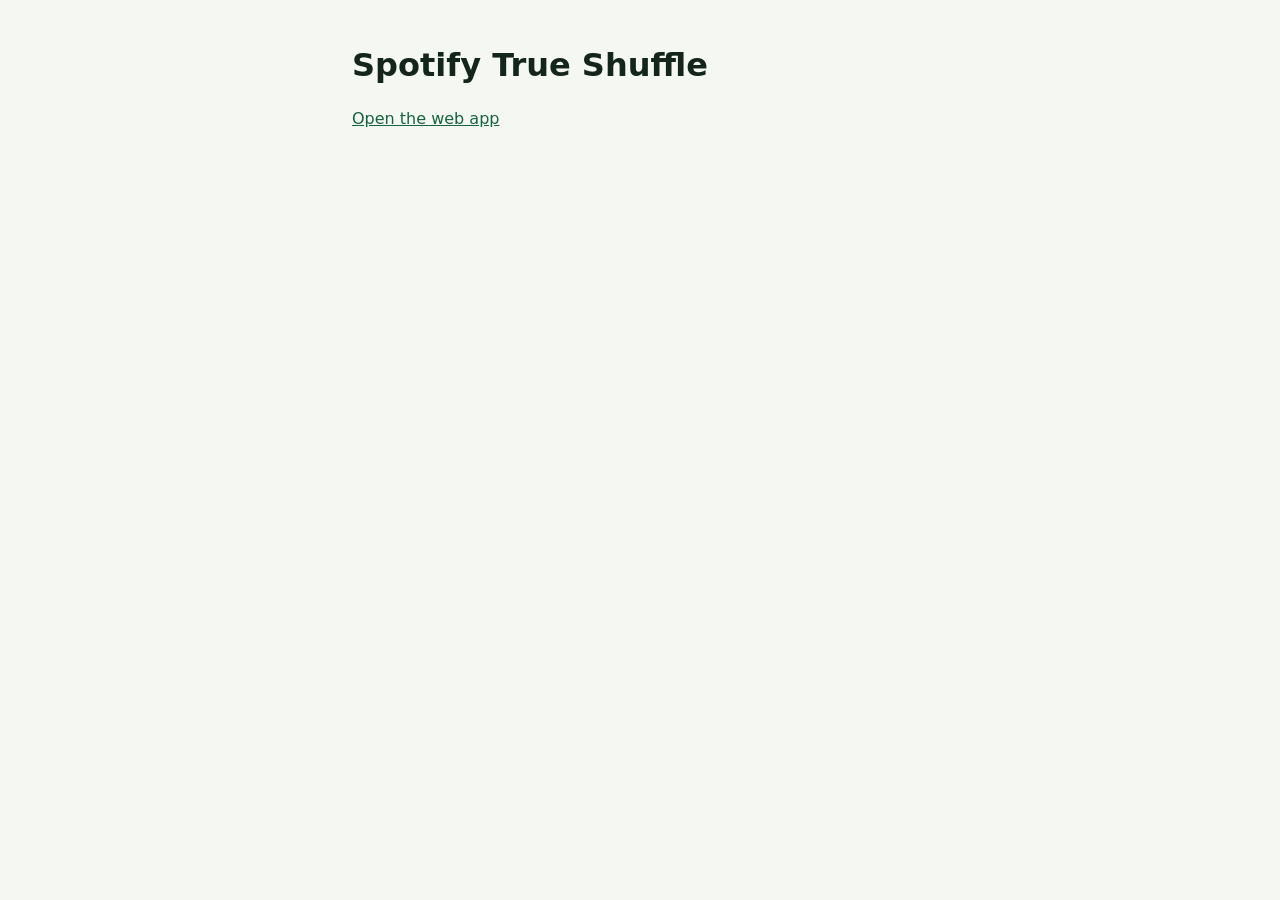
<file: index.html>
<!doctype html>
<html lang="en">
<head>
  <meta charset="utf-8">
  <meta name="viewport" content="width=device-width, initial-scale=1">
  <meta name="referrer" content="no-referrer">
  <title>Spotify True Shuffle</title>
  <link rel="stylesheet" href="web/style.css">
</head>
<body>
  <main>
    <h1>Spotify True Shuffle</h1>
    <p><a href="web/">Open the web app</a></p>
  </main>
</body>
</html>
</file>
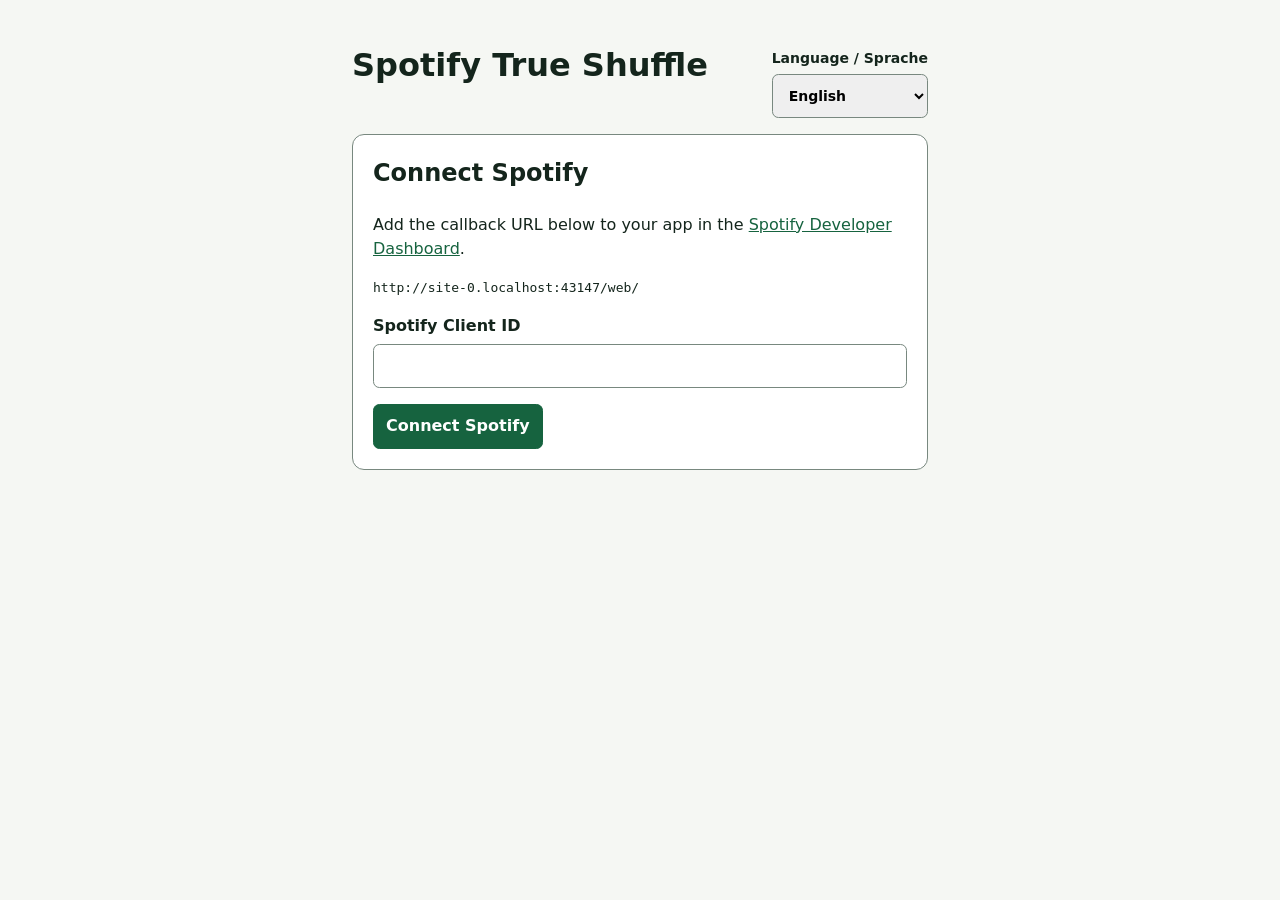
<file: web/index.html>
<!doctype html>
<html lang="en">
<head>
  <meta charset="utf-8">
  <meta name="viewport" content="width=device-width, initial-scale=1">
  <meta name="referrer" content="no-referrer">
  <meta http-equiv="Content-Security-Policy" content="default-src 'none'; script-src 'self'; style-src 'self'; connect-src 'self' https://accounts.spotify.com https://api.spotify.com; base-uri 'none'; form-action 'none'">
  <title>Spotify True Shuffle</title>
  <link rel="stylesheet" href="style.css?v=6">
  <script type="module" src="app.mjs?v=11"></script>
</head>
<body>
  <main>
    <header class="app-header">
      <h1>Spotify True Shuffle</h1>
      <label>Language / Sprache
        <select id="language">
          <option value="en" lang="en">English</option>
          <option value="de" lang="de">Deutsch</option>
        </select>
      </label>
    </header>
    <section id="setup" hidden>
      <h2 data-i18n="connectTitle">Connect Spotify</h2>
      <p><span data-i18n="callbackInstructions">Add the callback URL below to your app in the</span> <a href="https://developer.spotify.com/dashboard" target="_blank" rel="noopener noreferrer">Spotify Developer Dashboard</a>.</p>
      <code id="callback-url"></code>
      <form id="login">
        <label data-i18n="spotifyClient" for="client-id">Spotify Client ID</label>
        <input id="client-id" required autocomplete="off" autocapitalize="none" spellcheck="false" pattern="[a-fA-F0-9]{32}">
        <button data-i18n="connectButton" type="submit">Connect Spotify</button>
      </form>
    </section>
    <section id="ready" hidden>
      <form id="shuffle">
        <label data-i18n="sourcePlaylist" for="playlist">Source playlist</label>
        <input id="playlist" data-i18n-placeholder="playlistPlaceholder" placeholder="Spotify link, URI, or playlist ID" required autocomplete="off" autocapitalize="none" spellcheck="false">
        <label data-i18n="shuffleMode" for="mode">Shuffle template</label>
        <select id="mode"></select>
        <details id="template-settings">
          <summary data-i18n="customizeTemplate">Customize template</summary>
          <p data-i18n="legacySettings" id="legacy-settings" hidden></p>
          <div id="template-controls"></div>
          <button data-i18n="resetTuning" id="template-reset" type="button">Reset to defaults</button>
        </details>
        <button data-i18n="shuffleButton" type="submit">Shuffle and play</button>
      </form>
      <details id="foreign-playlists">
        <summary data-i18n="foreignPlaylists">Playlists from other users</summary>
        <p data-i18n="copySourceHint"></p>
        <p><a data-i18n="openSource" id="open-source" hidden target="_blank" rel="noopener noreferrer">Open source playlist in Spotify</a></p>
        <p data-i18n="inPlaceHint" id="in-place-hint"></p>
        <button id="shuffle-in-place" type="button" data-i18n="shuffleInPlace" aria-describedby="in-place-hint">Shuffle playback playlist in place</button>
      </details>
      <details id="presets">
        <summary data-i18n="presets">Start links</summary>
        <ul id="preset-links" hidden></ul>
        <form id="preset-form">
          <label data-i18n="presetName" for="preset-name">Name for the selected playlist and template</label>
          <input id="preset-name" data-i18n-placeholder="presetPlaceholder" placeholder="e.g. Car-Balanced" required maxlength="32" aria-describedby="preset-name-hint">
          <small data-i18n="presetHint" id="preset-name-hint">Up to 32 characters. Use A–Z, digits or hyphens, and start with a letter or digit.</small>
          <label class="checkbox"><input id="preset-autostart" type="checkbox"> <span data-i18n="presetAutostart">Shuffle and play when this start link opens</span></label>
          <p data-i18n="autostartNote">Starting automatically replaces the contents of the playback playlist.</p>
          <button data-i18n="savePreset" type="submit">Save start link</button>
        </form>
        <div id="preset-result" hidden>
          <label data-i18n="shortcutUrl" for="preset-url">URL for the shortcut</label>
          <input id="preset-url" readonly>
        </div>
      </details>
      <details>
        <summary data-i18n="destinationTitle">Set playback playlist</summary>
        <form id="destination">
          <label data-i18n="existingDestination" for="destination-playlist">Existing playback playlist</label>
          <input id="destination-playlist" data-i18n-placeholder="playlistPlaceholder" placeholder="Spotify link, URI, or playlist ID" required autocomplete="off" autocapitalize="none" spellcheck="false">
          <p data-i18n="destinationNote">Shuffling replaces the contents of this playlist. Use a separate playlist you own. If you leave this unset, the app creates a private playlist.</p>
          <button data-i18n="saveDestination" type="submit">Save playback playlist</button>
        </form>
      </details>
      <p><a data-i18n="openDestination" id="cache-link" hidden target="_blank" rel="noopener noreferrer">Open playback playlist in Spotify</a></p>
      <button data-i18n="disconnect" type="button" id="logout">Disconnect Spotify</button>
    </section>
    <p id="status" role="status" aria-live="polite"></p>
    <noscript>This app requires JavaScript. <span lang="de">Diese App benötigt JavaScript.</span></noscript>
  </main>
</body>
</html>
</file>
<file: web/style.css>
:root {
  color-scheme: light dark;
  font: 100%/1.55 system-ui, sans-serif;
  --background: #f5f7f3;
  --text: #14251c;
  --accent: #16633f;
  --surface: #fff;
  --border: #78887f;
}

@media (prefers-color-scheme: dark) {
  :root {
    --background: #101914;
    --text: #eff9f2;
    --accent: #9be8b6;
    --surface: #1b2a20;
    --border: #9bab9f;
  }
}

body {
  margin: 0;
  background: var(--background);
  color: var(--text);
}

main {
  max-width: 36rem;
  margin: 0 auto;
  padding: clamp(1.25rem, 5vw, 3rem);
}

h1 {
  line-height: 1.1;
  margin: 0 0 1.5rem;
}

section {
  padding: 1.25rem;
  border: 1px solid var(--border);
  border-radius: .75rem;
  background: var(--surface);
}

h2 { margin-top: 0; }
details { margin-top: 1rem; }
summary { cursor: pointer; }
#template-settings { margin: 0 0 1rem; }
#template-settings label { margin-top: .75rem; }
#template-settings input { padding: 0; margin-bottom: .15rem; accent-color: var(--accent); }
#template-reset { margin-top: .75rem; }
a { color: var(--accent); }
code { display: block; overflow-wrap: anywhere; }
form { margin-top: 1rem; }
label { display: block; font-weight: 650; }

input, select, button {
  box-sizing: border-box;
  min-height: 2.75rem;
  padding: .55rem .75rem;
  border-radius: .4rem;
  border: 1px solid var(--border);
  font: inherit;
}

input, select { display: block; width: 100%; margin: .3rem 0 1rem; }
.checkbox input { display: inline; width: auto; min-height: 0; margin: 0 .35rem 0 0; }
#preset-name-hint { display: block; margin: -.65rem 0 1rem; }
#preset-links { padding: 0; }
#preset-links li { display: flex; align-items: center; justify-content: space-between; gap: .75rem; margin: .4rem 0; }
button { cursor: pointer; }

button[type="submit"] {
  color: var(--surface);
  background: var(--accent);
  border-color: var(--accent);
  font-weight: 650;
}

button:disabled { cursor: wait; opacity: .65; }
#status:empty { display: none; }

.app-header {
  display: flex;
  flex-wrap: wrap;
  align-items: start;
  justify-content: space-between;
  gap: .5rem 1rem;
}

.app-header label {
  font-size: .875rem;
}
</file>
